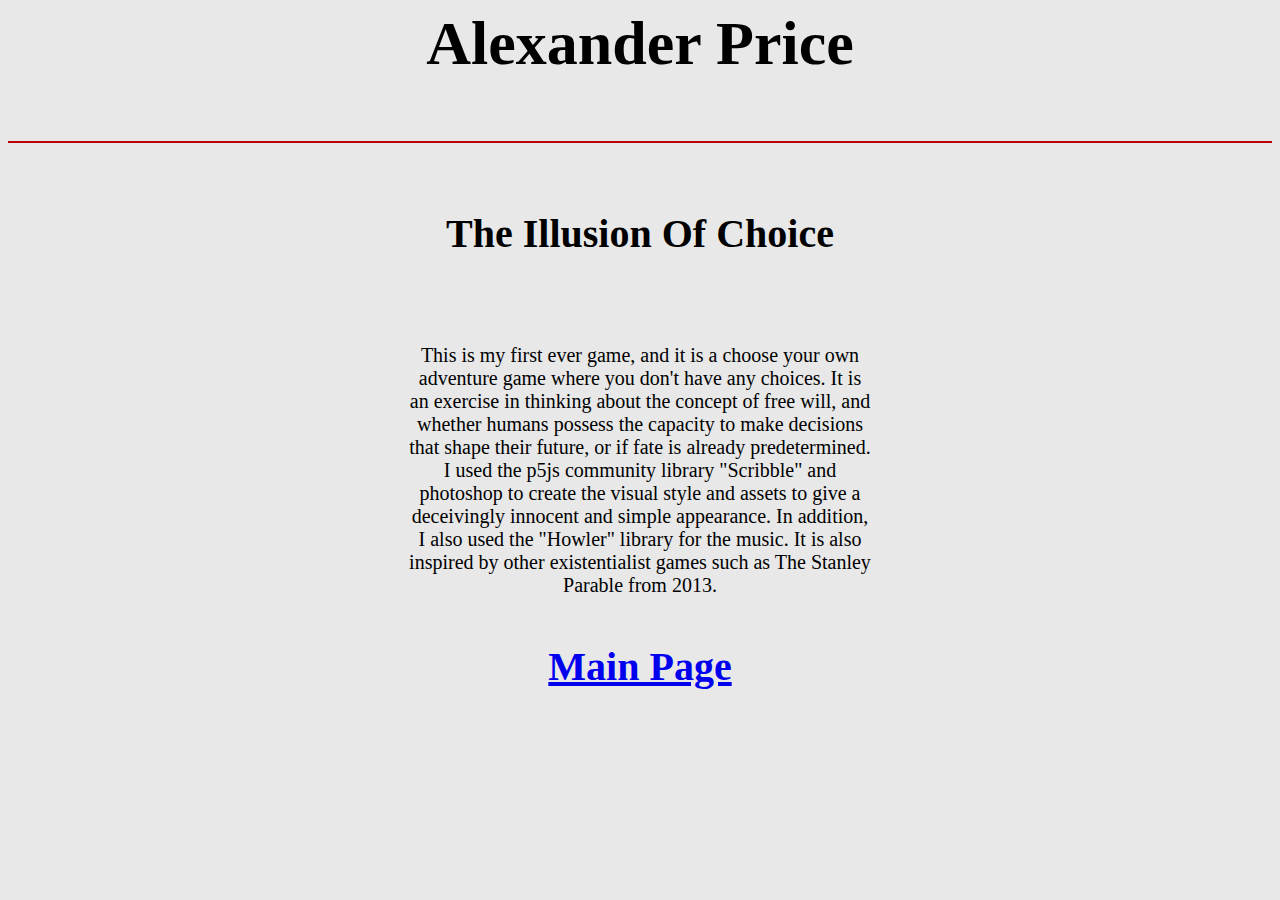
<file: Artist-Statement/index.html>
<html lang="en">

<head>
  <meta name="viewport" content="width=device-width, initial-scale=1">

  <title>Artist Statement</title>

  <!-- import the webpage's stylesheet -->
  <link rel="stylesheet" href="../Artist-Statement/style.css">


</head>

<body>

  <header>
    <p style="text-align:center;">
      Alexander Price </p>
  </header>



  <div class="bigpadding">

    <h1>
      <p style="text-align:center;">The Illusion Of Choice </p>
    </h1>
    <p style="text-align:center;">This is my first ever game, and it is a choose your own adventure game where you don't have any choices. It is an exercise in thinking about the concept of free will, and whether humans possess the capacity to make decisions that shape their future, or if fate is already predetermined. I used the p5js community library "Scribble" and photoshop to create the visual style and assets to give a deceivingly innocent and simple appearance. In addition, I also used the "Howler" library for the music. It is also inspired by other existentialist games such as The Stanley Parable from 2013.</p>
  </div>

  <div class="padding">

    <h1> <a class="button2" ; style="text-align:center;" href="../index.html"> Main Page </a> </h1>


  </div>
</file>
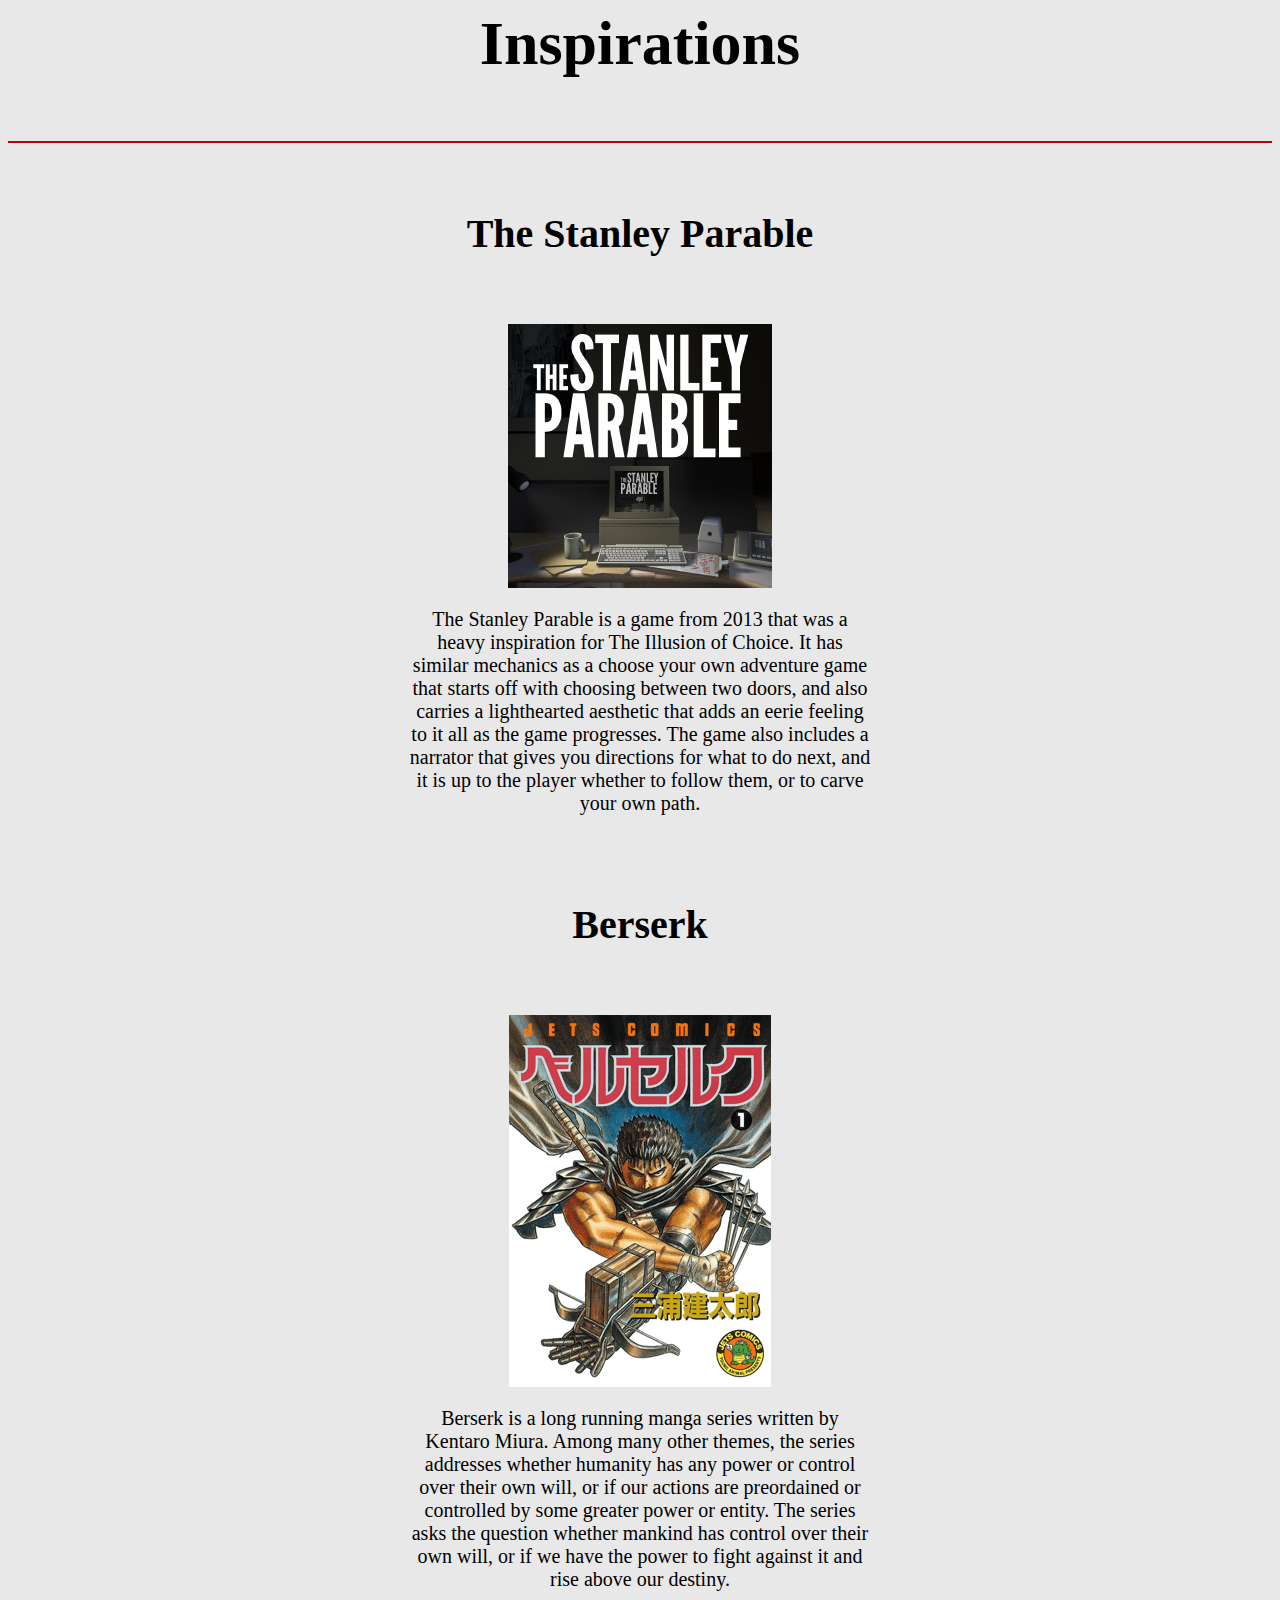
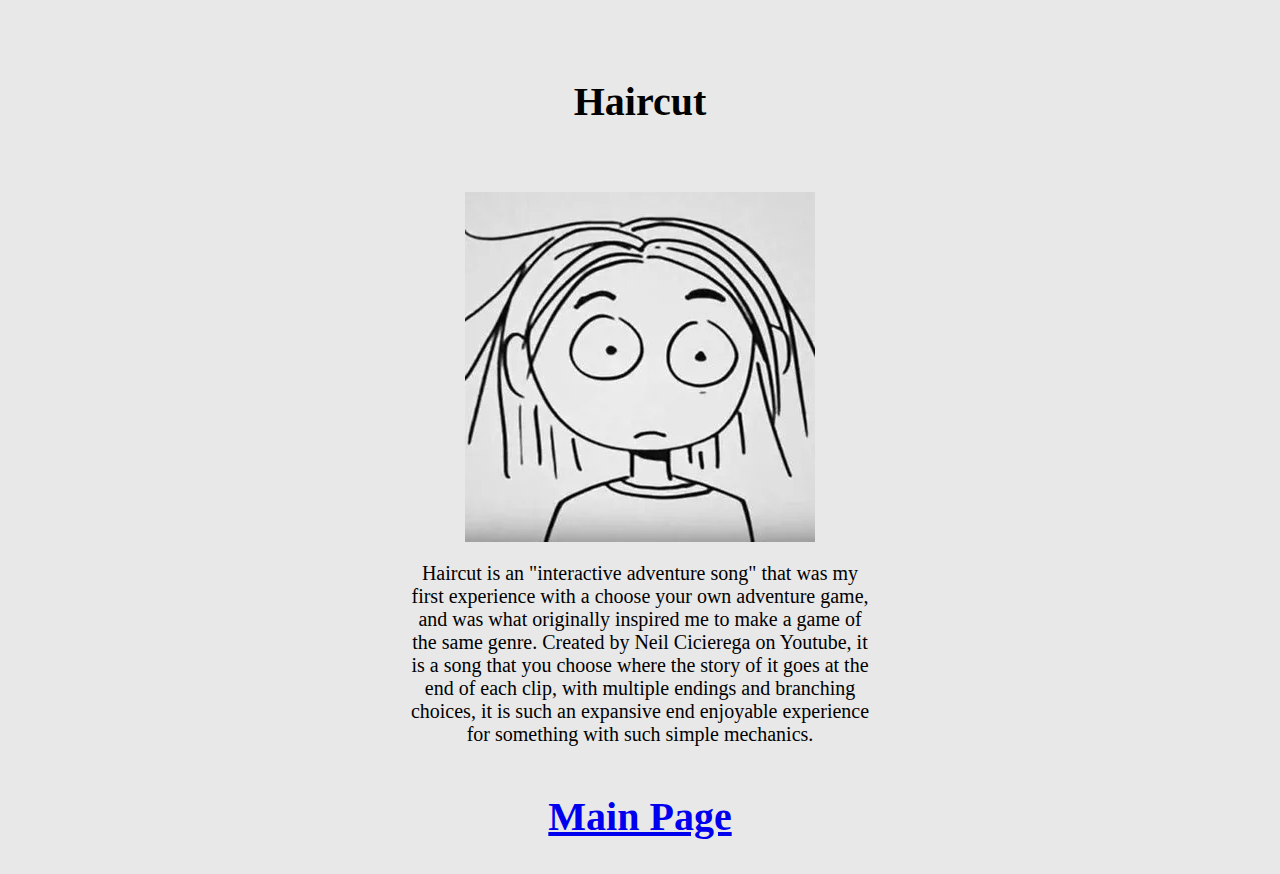
<file: References/index.html>
<html lang="en">

<head>
  <meta name="viewport" content="width=device-width, initial-scale=1">

  <title>References</title>

  <!-- import the webpage's stylesheet -->
  <link rel="stylesheet" href="../References/style.css">


</head>

<body>

  <header>
    <p style="text-align:center;">
      Inspirations </p>
  </header>



  <div class="bigpadding">

    <h1>
      <p style="text-align:center;">The Stanley Parable </p>
    </h1>
    <img src = "../Assets/Stanley.jpg">
    <p style="text-align:center;">The Stanley Parable is a game from 2013 that was a heavy inspiration for The Illusion of Choice. It has similar mechanics as a choose your own adventure game that starts off with choosing between two doors, and also carries a lighthearted aesthetic that adds an eerie feeling to it all as the game progresses. The game also includes a narrator that gives you directions for what to do next, and it is up to the player whether to follow them, or to carve your own path.</p>

  <h1>
    <p style="text-align:center;">Berserk </p>
  </h1>
      <img src = "../Assets/Berserk.png">
  <p style="text-align:center;">Berserk is a long running manga series written by Kentaro Miura. Among many other themes, the series addresses whether humanity has any power or control over their own will, or if our actions are preordained or controlled by some greater power or entity. The series asks the question whether mankind has control over their own will, or if we have the power to fight against it and rise above our destiny.</p>

    <h1>
      <p style="text-align:center;">Haircut </p>
    </h1>
        <img src = "../Assets/Haircut.webp">
    <p style="text-align:center;">Haircut is an "interactive adventure song" that was my first experience with a choose your own adventure game, and was what originally inspired me to make a game of the same genre. Created by Neil Cicierega on Youtube, it is a song that you choose where the story of it goes at the end of each clip, with multiple endings and branching choices, it is such an expansive end enjoyable experience for something with such simple mechanics.</p>
</div>

  <div class="padding">

    <h1> <a class="button2" ; style="text-align:center;" href="../index.html"> Main Page </a> </h1>


  </div>
</file>
<file: Artist-Statement/style.css>
body {
  font-family: "Comic Sans MS", "Comic Sans", cursive;
  background-color: #e8e8e8;
  color: #000000
  style=text-align: center;
  font-size: 20px;
}

Header {
  font-family: "Comic Sans MS", "Comic Sans", cursive;
  font-size: 62px;
  font-weight: bolder;
  background-color: #e8e8e8;
  color: #000000
  Height: 10vh;
  style=text-align: center;
  border-bottom: 2px solid #bd0000
}

.padding p {
  max-width: 600px;
}

.centered-text {
  display: flex;
  flex-direction: column;
  text-align: center;
}

.horizontal-row {
  display: flex;
  justify-content: space-between;
}

.item {
  width: 50px;
  height: 50px;
  margin: 10px;
}

.layout-container {
  display: flex;
  flex-direction: row;
}

.left-column {
  width: 50%;
}

.right-column {
  width: 50%;
}

.left-column, .right-column {
  padding-top: 100px;
  padding-left: 320px;
  min-height: 300px;
}

.projects {
  height: 100%;
  display: flex;
}

.padding {
  padding-left: 180px;
  padding-right: 180px;
  display: flex;
  flex-direction: column;
  align-items: center;
}

.button {
  display: inline-block;
  background-color: #214e64;
  color: #000000
}

.button:hover {
  background-color: gray;
}

.button2 {
  display: inline-block;
  background-color: #e8e8e8;
  color: #000000 display:flex;
  flex-direction: column;
  text-align: center;
  margin-left: auto;
  margin-right: auto;
}

.button2:hover {
  background-color: gray;
}

.bigpadding {
  padding-left: 400px;
  padding-right: 400px;
  display: flex;
  flex-direction: column;
  align-items: center;
</file>
<file: References/style.css>
body {
  font-family: "Comic Sans MS", "Comic Sans", cursive;
  background-color: #e8e8e8;
  color: #000000
  style=text-align: center;
  font-size: 20px;
}

Header {
  font-family: "Comic Sans MS", "Comic Sans", cursive;
  font-size: 62px;
  font-weight: bolder;
  background-color: #e8e8e8;
  color: #000000
  Height: 10vh;
  style=text-align: center;
  border-bottom: 2px solid #bd0000
}

.padding p {
  max-width: 600px;
}

.centered-text {
  display: flex;
  flex-direction: column;
  text-align: center;
}

.horizontal-row {
  display: flex;
  justify-content: space-between;
}

.item {
  width: 50px;
  height: 50px;
  margin: 10px;
}

.layout-container {
  display: flex;
  flex-direction: row;
}

.left-column {
  width: 50%;
}

.right-column {
  width: 50%;
}

.left-column, .right-column {
  padding-top: 100px;
  padding-left: 320px;
  min-height: 300px;
}

.projects {
  height: 100%;
  display: flex;
}

.padding {
  padding-left: 180px;
  padding-right: 180px;
  display: flex;
  flex-direction: column;
  align-items: center;
}

.button {
  display: inline-block;
  background-color: #214e64;
  color: #000000
}

.button:hover {
  background-color: gray;
}

.button2 {
  display: inline-block;
  background-color: #e8e8e8;
  color: #000000 display:flex;
  flex-direction: column;
  text-align: center;
  margin-left: auto;
  margin-right: auto;
}

.button2:hover {
  background-color: gray;
}

.bigpadding {
  padding-left: 400px;
  padding-right: 400px;
  display: flex;
  flex-direction: column;
  align-items: center;
</file>
